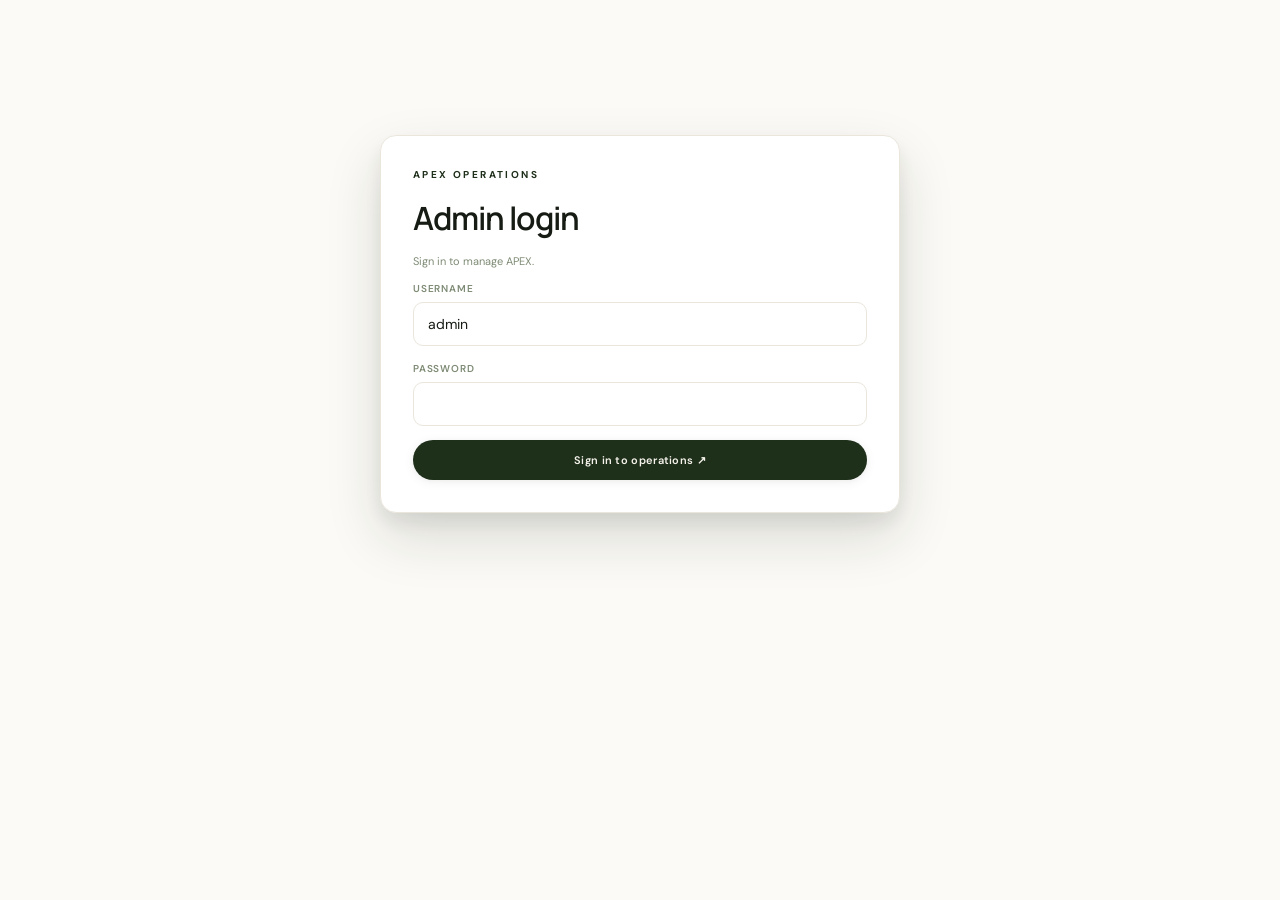
<file: frontend/admin.html>
<!doctype html><html lang="en"><head><meta charset="utf-8"><meta name="viewport" content="width=device-width,initial-scale=1"><title>APEX — Private Operations</title><link rel="stylesheet" href="customer.css"></head><body><div id="app"></div><div id="overlay"></div><div id="toast" role="status"></div><script>window.ADMIN_MODE=true;</script><script src="customer.js"></script></body></html>
</file>
<file: frontend/customer.css>
@font-face{font-family:'DM Sans';font-style:normal;font-weight:400;font-display:swap;src:url(assets/font-6.woff2) format('woff2')}
@font-face{font-family:'DM Sans';font-style:normal;font-weight:500;font-display:swap;src:url(assets/font-2.woff2) format('woff2')}
@font-face{font-family:'DM Sans';font-style:normal;font-weight:600;font-display:swap;src:url(assets/font-0.woff2) format('woff2')}
@font-face{font-family:'DM Sans';font-style:normal;font-weight:700;font-display:swap;src:url(assets/font-1.woff2) format('woff2')}
@font-face{font-family:'Manrope';font-style:normal;font-weight:400;font-display:swap;src:url(assets/font-3.woff2) format('woff2')}
@font-face{font-family:'Manrope';font-style:normal;font-weight:500;font-display:swap;src:url(assets/font-4.woff2) format('woff2')}
@font-face{font-family:'Manrope';font-style:normal;font-weight:600;font-display:swap;src:url(assets/font-5.woff2) format('woff2')}
@font-face{font-family:'Manrope';font-style:normal;font-weight:700;font-display:swap;src:url(assets/font-8.woff2) format('woff2')}
@font-face{font-family:'Manrope';font-style:normal;font-weight:800;font-display:swap;src:url(assets/font-7.woff2) format('woff2')}
*{box-sizing:border-box}
:root{
  --bg:#fbfaf6;
  --bg-2:#f5f2eb;
  --panel:#ffffff;
  --panel-2:#fcfbf7;
  --line:#eae6dc;
  --line-2:#e3ddd2;
  --text:#161c14;
  --muted:#7e8b75;
  --lime:#1e2f1a;
  --lime-bright:#d2ed9e;
  --lime-soft:#eef3e3;
  --depth-1:0 2px 12px rgba(28,33,18,.06),0 1px 4px rgba(28,33,18,.04);
  --depth-2:0 12px 32px rgba(28,33,18,.10),0 4px 12px rgba(28,33,18,.06);
  --depth-3:0 24px 56px rgba(28,33,18,.14),0 10px 20px rgba(28,33,18,.08);
  --ease-hayler:cubic-bezier(.23,1,.32,1);
  --ease-smooth:cubic-bezier(.16,1,.3,1);
}
html{scroll-behavior:smooth}
body{margin:0;background:var(--bg);color:var(--text);font:14px 'DM Sans',Arial,sans-serif;-webkit-font-smoothing:antialiased}
button,input,select,textarea{font:inherit}
button,a{cursor:pointer}
button{color:inherit}
a{color:inherit;text-decoration:none}
button{border:0;background:none}
input,select,textarea{width:100%;color:var(--text);background:#fff;border:1px solid var(--line);border-radius:10px;padding:12px 14px;outline-color:var(--lime);transition:border-color .3s,box-shadow .3s}
input:focus,select:focus,textarea:focus{border-color:var(--lime);box-shadow:0 0 0 3px rgba(30,47,26,.10)}
label{display:block;font-size:10px;letter-spacing:.8px;text-transform:uppercase;color:var(--muted);margin-bottom:7px;font-weight:600}
h1,h2,h3,p{margin-top:0}
p{line-height:1.8}
h1,h2,h3{font-weight:600;letter-spacing:-1px}
.wrap{max-width:1320px;margin:auto;padding:0 48px}
.eyebrow{font-size:10px;letter-spacing:2.4px;color:var(--lime);text-transform:uppercase;margin-bottom:15px;font-weight:700}
.muted{color:var(--muted)}
.small{font-size:11px}
.pill{display:inline-flex;padding:7px 12px;border-radius:100px;background:var(--lime-soft);color:var(--lime);font-size:10px;letter-spacing:.3px;font-weight:600;border:1px solid #d8dfcf}
.btn{display:inline-flex;align-items:center;justify-content:center;gap:10px;background:var(--lime);color:#f5f3eb;border-radius:100px;padding:13px 20px;font-size:11px;font-weight:600;letter-spacing:.3px;transition:transform .5s var(--ease-hayler),box-shadow .5s var(--ease-hayler),background .3s,color .3s;box-shadow:var(--depth-1);position:relative;overflow:hidden;isolation:isolate;will-change:transform}
.btn::before{content:'';position:absolute;inset:0;background:radial-gradient(circle at 50% 50%,rgba(255,255,255,.12),transparent 70%);opacity:0;transition:opacity .5s;pointer-events:none}
.btn:hover{transform:translateY(-2px);box-shadow:var(--depth-2)}
.btn:hover::before{opacity:1}
.btn:active{transform:translateY(-1px) scale(.98)}
.btn.ghost{border:1px solid var(--line-2);background:transparent;color:var(--text)}
.btn.ghost:hover{background:var(--panel);border-color:var(--lime);box-shadow:var(--depth-1)}
.btn.dark{background:#242e1f;color:var(--lime-bright);border:1px solid #2f3d29}
.btn.dark:hover{background:#1e2f1a;color:#e8f0d8}
.btn.full{width:100%}
.btn:disabled{opacity:.4;cursor:not-allowed;transform:none;box-shadow:none}
.topline{background:var(--lime);color:var(--lime-bright);border-bottom:1px solid #2a3d24;text-align:center;padding:10px 15px;font-size:9px;letter-spacing:1.6px;font-weight:600}
.header{height:84px;display:flex;align-items:center;justify-content:space-between;gap:20px;background:rgba(251,250,246,.88);backdrop-filter:blur(16px) saturate(1.2);position:sticky;top:0;z-index:20;border-bottom:1px solid var(--line)}
.logo{font-size:24px;letter-spacing:4px;font-weight:800;display:flex;gap:10px;align-items:center;color:var(--text)}
.apex-mark{width:32px;height:32px;display:grid;place-items:center;background:var(--lime);color:var(--lime-bright);border-radius:8px;position:relative;overflow:hidden;flex-shrink:0;transition:transform .6s var(--ease-hayler)}
.apex-mark svg{width:18px;height:18px;display:block}
.logo:hover .apex-mark{transform:rotate(-8deg) scale(1.06)}
.logo sup{font-size:8px;opacity:.6;letter-spacing:1px}
.nav{display:flex;align-items:center;gap:28px;color:var(--muted);font-size:11px;font-weight:500}
.nav a{position:relative;padding-bottom:2px;transition:color .3s}
.nav a::after{content:'';position:absolute;left:0;right:0;bottom:-3px;height:1px;background:var(--lime);transform:scaleX(0);transform-origin:left;transition:transform .6s var(--ease-hayler)}
.nav a:hover,.nav a.current{color:var(--text)}
.nav a:hover::after,.nav a.current::after{transform:scaleX(1)}
.header-actions{display:flex;align-items:center;gap:14px;font-size:11px;position:relative}
.basket{position:relative;width:38px;height:38px;display:grid;place-items:center;border:1px solid var(--line);border-radius:50%;background:var(--panel);transition:all .3s}
.basket:hover{border-color:var(--lime);transform:translateY(-1px)}
.basket span{font-size:9px;background:var(--lime);color:var(--lime-bright);border-radius:50%;padding:3px 5px;position:absolute;right:-6px;top:-4px;min-width:18px;text-align:center}
.notif-btn{position:relative;width:38px;height:38px;display:grid;place-items:center;border:1px solid var(--line);border-radius:50%;background:var(--panel);transition:all .4s var(--ease-hayler)}
.notif-btn:hover{background:#fff;border-color:var(--lime);transform:translateY(-1px);box-shadow:var(--depth-1)}
.notif-btn.has-unread::after{content:'';position:absolute;top:5px;right:6px;width:8px;height:8px;background:#e85d4a;border-radius:50%;box-shadow:0 0 0 2px var(--bg)}
.notif-dropdown{position:absolute;top:52px;right:0;width:380px;max-width:92vw;background:#fff;border:1px solid var(--line);border-radius:16px;box-shadow:var(--depth-3);padding:8px;z-index:50;opacity:0;transform:translateY(10px) scale(.98);pointer-events:none;transition:all .5s var(--ease-hayler)}
.notif-dropdown.open{opacity:1;transform:none;pointer-events:auto}
.notif-item{padding:14px 12px;border-radius:10px;display:flex;gap:12px;align-items:flex-start;transition:background .3s}
.notif-item:hover{background:var(--bg-2)}
.notif-item .dot{width:8px;height:8px;border-radius:50%;background:var(--lime);margin-top:6px;flex-shrink:0}
.notif-item.unread .dot{background:#e85d4a;box-shadow:0 0 8px rgba(232,93,74,.4)}
.notif-item b{font-size:12px;display:block;margin-bottom:4px;color:var(--text)}
.notif-item p{font-size:11px;color:var(--muted);margin:0;line-height:1.5}
.hero{position:relative;min-height:560px;overflow:hidden;border-radius:18px;background:#1c2318;isolation:isolate;display:flex;align-items:center;box-shadow:var(--depth-2)}
.hero>img{position:absolute;inset:0;width:100%;height:100%;object-fit:cover;object-position:center 55%;z-index:-2;filter:brightness(.78) saturate(1.05);transition:transform 1.8s var(--ease-smooth)}
.hero:hover>img{transform:scale(1.03)}
.hero:after{content:'';position:absolute;inset:0;background:linear-gradient(90deg,rgba(18,24,15,.82) 0%,rgba(18,24,15,.38) 50%,rgba(18,24,15,.08) 100%);z-index:-1}
.hero-copy{padding:56px;max-width:680px;transition:transform .8s var(--ease-hayler)}
.hero:hover .hero-copy{transform:translateY(-2px)}
.hero h1{font-size:64px;line-height:1.08;letter-spacing:-3px;margin:20px 0;color:#fbfaf6}
.hero h1 em{color:var(--lime-bright);font-style:normal}
.hero p{color:#d6ddd0;font-size:13px;max-width:360px;margin-bottom:28px;line-height:1.7}
.hero-bottom{position:absolute;right:32px;bottom:28px;text-align:right;color:#e8ece3}
.hero-bottom b{font-size:11px;font-weight:600;letter-spacing:.5px}
.hero-bottom p{font-size:9px;letter-spacing:1.4px;color:#c5cec0;margin:8px 0 0}
.hero-index{position:absolute;right:32px;top:28px;font-size:9px;letter-spacing:2.8px;color:#d8e0d0;background:rgba(0,0,0,.22);backdrop-filter:blur(8px);padding:8px 12px;border-radius:100px;border:1px solid rgba(255,255,255,.12)}
.searchbox{position:relative;z-index:3;margin:-36px 30px 0;border:1px solid var(--line);box-shadow:var(--depth-2);background:rgba(255,255,255,.92);backdrop-filter:blur(18px) saturate(1.2);border-radius:16px;padding:20px 22px;display:grid;grid-template-columns:1.2fr 1fr 1fr 1fr auto;gap:18px;align-items:end}
.searchbox label{font-size:9px}
.searchbox input,.searchbox select{background:transparent;border:0;border-bottom:1px solid var(--line-2);border-radius:0;padding:10px 0;font-size:12px}
.searchbox input:focus,.searchbox select:focus{box-shadow:none;border-bottom-color:var(--lime)}
.section{padding-top:64px;padding-bottom:15px}
.section-head{display:flex;justify-content:space-between;align-items:end;margin-bottom:28px;gap:20px}
.section-head h2{font-size:36px;margin:0 0 10px;color:var(--text)}
.section-head p{font-size:13px;color:var(--muted);margin:0}
.text-btn{color:var(--lime);font-size:12px;white-space:nowrap;font-weight:600}
.text-btn:hover{text-decoration:underline}
.filters{display:flex;gap:9px;align-items:center;flex-wrap:wrap;margin-bottom:26px}
.chip{padding:10px 18px;border:1px solid var(--line-2);color:var(--muted);border-radius:100px;font-size:11px;font-weight:500;background:var(--panel);transition:all .3s}
.chip:hover{border-color:var(--lime);color:var(--text);transform:translateY(-1px)}
.chip.selected{background:var(--lime);color:var(--lime-bright);border-color:var(--lime);box-shadow:var(--depth-1)}
.filters select{margin-left:auto;width:auto;font-size:11px;padding:10px 14px;border-radius:100px;background:var(--panel)}
.cars{display:grid;grid-template-columns:repeat(3,minmax(0,1fr));gap:24px;perspective:none}
.car{background:var(--panel);border:1px solid var(--line);border-radius:16px;overflow:hidden;transform:translateZ(0);transition:transform .7s var(--ease-hayler),box-shadow .7s var(--ease-hayler),border-color .4s;box-shadow:var(--depth-1);will-change:transform;position:relative;isolation:isolate}
.car:hover{transform:translateY(-6px);border-color:#c5c0b3;box-shadow:var(--depth-3)}
.car-photo{position:relative;height:240px;overflow:hidden;background:var(--bg-2)}
.car-photo img{width:100%;height:100%;object-fit:contain;object-position:center;background:var(--bg-2,#f4f4f2);transform:scale(1);transition:transform 1.2s var(--ease-smooth),filter .6s var(--ease-hayler);will-change:transform;filter:saturate(.96) brightness(.98)}
.car:hover .car-photo img{transform:scale(1.05);filter:saturate(1.02) brightness(1)}
.car-photo::after{content:'';position:absolute;inset:0;background:linear-gradient(0deg,rgba(22,28,20,.18) 0%,transparent 55%);opacity:0;transition:opacity .6s;pointer-events:none}
.car:hover .car-photo::after{opacity:1}
.car-photo .pill{position:absolute;top:14px;left:14px;background:rgba(255,255,255,.92);color:var(--text);backdrop-filter:blur(10px);border:1px solid rgba(0,0,0,.06);z-index:2;transition:transform .4s var(--ease-hayler);box-shadow:var(--depth-1)}
.car:hover .car-photo .pill{transform:translateY(-1px)}
.pk-badge{position:absolute;top:14px;right:14px;background:var(--lime);color:var(--lime-bright);padding:7px 12px;border-radius:100px;font-size:8px;letter-spacing:1.2px;font-weight:700;box-shadow:var(--depth-1);z-index:2;transition:transform .4s var(--ease-hayler)}
.car:hover .pk-badge{transform:translateY(-1px)}
.photo-arrow{position:absolute;bottom:14px;right:14px;width:36px;height:36px;border:1px solid rgba(255,255,255,.7);background:rgba(255,255,255,.88);backdrop-filter:blur(10px);display:grid;place-items:center;border-radius:50%;font-size:16px;color:var(--lime);z-index:2;transition:transform .5s var(--ease-hayler),background .3s,color .3s,border-color .3s;box-shadow:var(--depth-1)}
.car:hover .photo-arrow{transform:scale(1.08);background:var(--lime);color:var(--lime-bright);border-color:var(--lime)}
.car-body{padding:22px;background:var(--panel);transition:transform .5s var(--ease-hayler)}
.car:hover .car-body{transform:translateY(-1px)}
.car-category{font-size:8px;color:var(--muted);letter-spacing:2.2px;margin-bottom:10px;font-weight:700;text-transform:uppercase}
.car h3{font-size:18px;letter-spacing:-.4px;margin:0;line-height:1.25;color:var(--text)}
.car h3 a{transition:color .3s}
.car:hover h3 a{color:var(--lime)}
.specs{display:flex;gap:14px;margin:12px 0 16px;font-size:10px;color:var(--muted)}
.car-price{border-top:1px solid var(--line);padding-top:16px;display:flex;justify-content:space-between;align-items:center;gap:10px}
.car-price strong{font-size:18px;font-weight:700;letter-spacing:-.3px;color:var(--text)}
.car-price small{color:var(--muted)}
.car-price button{font-size:10px;padding:10px 16px}
.depth-layer{transform:translateZ(0);transition:transform .6s var(--ease-hayler),box-shadow .6s var(--ease-hayler);box-shadow:var(--depth-1);will-change:transform;border-radius:16px}
.depth-layer:hover{transform:translateY(-3px);box-shadow:var(--depth-2)}
.hero.depth-layer{border-radius:18px;overflow:hidden}
.panel.depth-layer,.plan.depth-layer,.driver-card.depth-layer{border-radius:16px;background:var(--panel);border:1px solid var(--line)}
.testimonials{padding:56px 0 10px}
.testimonials .section-head{margin-bottom:24px}
.testimonial-grid{display:grid;grid-template-columns:repeat(3,minmax(0,1fr));gap:22px}
.testimonial-card{background:var(--panel);border:1px solid var(--line);border-radius:16px;padding:22px;display:flex;flex-direction:column;gap:10px}
.testimonial-stars{color:var(--lime);font-size:14px;letter-spacing:2px}
.testimonial-body{font-size:13px;color:var(--text);line-height:1.6;margin:0}
.testimonial-meta{font-size:12px;color:var(--muted);margin:0}
.testimonials-empty{font-size:13px;color:var(--muted)}
@media (max-width:900px){.testimonial-grid{grid-template-columns:1fr}}
.benefits{display:grid;grid-template-columns:repeat(3,1fr);gap:28px;border-top:1px solid var(--line);padding:40px 0;margin-top:56px}
.benefit{display:flex;gap:18px;padding:20px;background:var(--panel);border:1px solid var(--line);border-radius:14px;transition:transform .5s var(--ease-hayler),box-shadow .5s}
.benefit:hover{transform:translateY(-3px);box-shadow:var(--depth-2)}
.benefit .symbol{font-size:22px;color:var(--lime);width:36px;height:36px;display:grid;place-items:center;background:var(--lime-soft);border-radius:50%;flex-shrink:0}
.benefit h3{font-size:14px;margin:2px 0 8px}
.benefit p{font-size:12px;color:var(--muted);margin:0;line-height:1.6}
.owner-banner{padding:40px;display:flex;align-items:center;justify-content:space-between;border-radius:18px;border:1px solid var(--line);background:linear-gradient(135deg,#ffffff 0%,#f5f2eb 100%);margin:24px 0 56px;gap:24px;color:var(--text);box-shadow:var(--depth-2);position:relative;overflow:hidden}
.owner-banner::before{content:'';position:absolute;inset:-40%;background:radial-gradient(circle at 30% 20%,rgba(210,237,158,.22),transparent 50%);pointer-events:none}
.owner-banner h2{font-size:30px;margin:10px 0;color:var(--text)}
.owner-banner p{color:var(--muted);font-size:13px;margin:0}
.owner-banner .btn.ghost{border-color:var(--line-2);color:var(--text);background:#fff}
.owner-banner .btn.ghost:hover{background:var(--lime-soft);border-color:var(--lime)}
.footer{border-top:1px solid var(--line);padding:36px 0 96px;color:var(--muted);background:var(--panel-2);position:relative;z-index:1}
.footer-top{display:flex;justify-content:space-between;align-items:center;gap:20px}
.footer .logo{font-size:19px;color:var(--text)}
.footer-links{display:flex;gap:24px;font-size:11px;font-weight:500}
.footer-links button:hover{color:var(--text)}
.footer-bottom{border-top:1px solid var(--line);margin-top:28px;padding-top:18px;display:flex;justify-content:space-between;font-size:10px;gap:16px}
.footer-credit{white-space:nowrap;letter-spacing:.3px}
.footer-spidy{color:#c8242f;font-weight:800}
.footer-spider{display:inline-flex;vertical-align:-3px;color:var(--text)}
.footer-spider svg{display:block;width:15px;height:15px}
.page-top{padding:44px 0 24px}
.page-top h1{font-size:44px;letter-spacing:-1.5px;margin:10px 0;color:var(--text)}
.page-top p{font-size:13px;color:var(--muted)}
.back{color:var(--muted);font-size:11px;font-weight:500}
.back:hover{color:var(--text)}
.detail-layout{display:grid;grid-template-columns:minmax(0,1.7fr) minmax(300px,1fr);gap:32px;align-items:start}
.gallery-main{position:relative;height:400px;border-radius:16px;overflow:hidden;background:var(--bg-2);box-shadow:var(--depth-1)}
.gallery-main img{width:100%;height:100%;object-fit:contain;object-position:center;background:var(--bg-2,#f4f4f2);cursor:zoom-in;transition:transform 1.2s var(--ease-smooth)}
.gallery-main:hover img{transform:scale(1.02)}
.gallery-label{position:absolute;left:16px;bottom:16px;background:rgba(255,255,255,.92);backdrop-filter:blur(8px);padding:10px 14px;border:1px solid var(--line);border-radius:100px;font-size:10px;font-weight:600;box-shadow:var(--depth-1)}
.gallery-controls{position:absolute;right:14px;bottom:14px;display:flex;gap:8px}
.gallery-controls button{background:rgba(255,255,255,.92);backdrop-filter:blur(8px);width:36px;height:36px;border:1px solid var(--line);border-radius:50%;font-size:16px;transition:all .3s;box-shadow:var(--depth-1)}
.gallery-controls button:hover{background:var(--lime);color:var(--lime-bright);border-color:var(--lime)}
.thumbs{display:grid;grid-template-columns:repeat(3,1fr);gap:12px;margin:14px 0 20px}
.thumb{position:relative;height:100px;padding:0;border:1px solid var(--line);border-radius:12px;overflow:hidden;transition:all .3s}
.thumb.on{border:2px solid var(--lime);box-shadow:var(--depth-1)}
.thumb img{width:100%;height:100%;object-fit:contain;object-position:center;background:var(--bg-2,#f4f4f2);filter:brightness(.92);transition:filter .3s}
.thumb.on img,.thumb:hover img{filter:brightness(1)}
.thumb span{position:absolute;bottom:8px;left:10px;font-size:9px;font-weight:600;background:rgba(255,255,255,.88);padding:4px 8px;border-radius:100px}
.panel{border:1px solid var(--line);background:var(--panel);border-radius:16px;padding:26px;box-shadow:var(--depth-1)}
.reservation{position:sticky;top:100px}
.reservation h2{font-size:30px;margin:12px 0 6px}
.reservation h2 small{font-size:11px;color:var(--muted);letter-spacing:0}
.formgrid{display:grid;grid-template-columns:1fr 1fr;gap:16px}
.wide{grid-column:1/-1}
.field{min-width:0}
.line{display:flex;justify-content:space-between;gap:18px;font-size:12px;color:var(--muted);padding:10px 0}
.line strong{font-weight:600;color:var(--text);white-space:nowrap}
.line.total{border-top:1px solid var(--line);margin-top:12px;padding-top:18px;color:var(--text);font-size:16px}
.line.total strong{color:var(--lime)}
.notice{background:var(--lime-soft);border:1px solid #dde3d2;padding:12px 14px;border-radius:10px;font-size:11px;color:#3a4a32;line-height:1.7;margin:16px 0}
.info-grid{display:grid;grid-template-columns:repeat(3,1fr);gap:12px;margin:20px 0}
.info-box{background:var(--bg-2);border:1px solid var(--line);border-radius:12px;padding:16px}
.info-box small{display:block;color:var(--muted);font-size:9px;margin-bottom:8px;letter-spacing:.6px;text-transform:uppercase;font-weight:700}
.info-box b{font-size:12px;font-weight:600;color:var(--text)}
.detail-section{border-top:1px solid var(--line);padding:24px 0}
.detail-section h3{font-size:20px;color:var(--text)}
.detail-section p{color:var(--muted);font-size:13px}
.checklist{display:grid;grid-template-columns:1fr 1fr;gap:14px;font-size:11px;color:var(--text)}
.checklist span{display:flex;align-items:center;gap:10px}
.checklist span:before{content:'✓';width:20px;height:20px;display:grid;place-items:center;background:var(--lime-soft);color:var(--lime);border-radius:50%;font-size:10px;flex-shrink:0}
details{border-bottom:1px solid var(--line);padding:18px 0}
summary{cursor:pointer;font-size:13px;list-style:none;display:flex;justify-content:space-between;font-weight:600;color:var(--text)}
summary:after{content:'+';color:var(--lime);font-weight:400;font-size:16px}
details[open] summary:after{content:'−'}
details p{font-size:12px;color:var(--muted);margin-top:14px;margin-bottom:0}
.plans{display:grid;grid-template-columns:repeat(3,1fr);gap:22px}
.plan{padding:28px}
.plan.featured{background:var(--lime);color:var(--lime-bright);border-color:var(--lime)}
.plan.featured h3,.plan.featured .plan-price,.plan.featured ul{color:var(--lime-bright)}
.plan.featured .pill{background:rgba(255,255,255,.14);color:var(--lime-bright);border-color:rgba(255,255,255,.18)}
.plan.featured .btn.ghost{border-color:rgba(255,255,255,.22);color:var(--lime-bright)}
.plan h3{font-size:22px;margin:18px 0 10px}
.plan-price{font-size:28px;margin:20px 0;font-weight:700}
.plan-price small{font-size:11px;color:var(--muted);font-weight:400}
.plan ul{padding:0;list-style:none;color:var(--muted);font-size:12px;line-height:2.6}
.plan.featured ul{color:#c8d8b7}
.plan li:before{content:'✓';margin-right:10px;color:var(--lime)}
.plan.featured li:before{color:var(--lime-bright)}
.cart-item{display:grid;grid-template-columns:120px 1fr auto;gap:18px;align-items:center;border-bottom:1px solid var(--line);padding:18px 0}
.cart-item img{width:120px;height:84px;object-fit:cover;border-radius:10px;border:1px solid var(--line)}
.cart-item h3{font-size:16px;margin-bottom:6px}
.cart-item p{font-size:11px;color:var(--muted);margin:0}
.remove{color:#c47a5a;font-size:11px;font-weight:600}
.remove:hover{color:#a85a3c}
.checkout-layout{display:grid;grid-template-columns:minmax(0,1.6fr) minmax(300px,1fr);gap:28px;align-items:start}
.steps{display:flex;gap:20px;margin-bottom:28px;font-size:11px;color:var(--muted);font-weight:500}
.steps span.active{color:var(--text)}
.steps b{border:1px solid currentColor;border-radius:50%;width:24px;height:24px;display:inline-grid;place-items:center;margin-right:8px;font-size:10px}
.formtitle{font-size:20px;margin:0 0 20px;color:var(--text)}
.check{display:flex;gap:10px;align-items:flex-start;font-size:11px;color:var(--muted);line-height:1.6;margin:14px 0}
.check input{width:16px;margin-top:3px;accent-color:var(--lime);flex-shrink:0}
.payment-options{display:grid;grid-template-columns:1fr 1fr;gap:12px}
.pay{border:1px solid var(--line);padding:16px;border-radius:12px;display:flex;align-items:center;gap:12px;color:var(--text);background:var(--panel);transition:all .3s}
.pay:hover{border-color:var(--line-2);transform:translateY(-1px);box-shadow:var(--depth-1)}
.pay input{width:16px;accent-color:var(--lime)}
.pay:has(input:checked){border-color:var(--lime);background:var(--lime-soft);box-shadow:var(--depth-1)}
.pay small{display:block;color:var(--muted);font-size:10px;margin-top:6px}
.empty{text-align:center;padding:70px 20px}
.empty h2{font-size:30px;color:var(--text)}
.empty p{color:var(--muted);font-size:13px}
.success-symbol{border:1px solid #d8dfcf;background:var(--lime-soft);width:72px;height:72px;display:grid;place-items:center;margin:0 auto 24px;font-size:28px;border-radius:50%;color:var(--lime)}
.mybooking{margin-bottom:18px}
.booking-top{display:flex;justify-content:space-between;align-items:center;margin-bottom:16px}
.booking-top h3{margin:0;font-size:17px}
.modal-bg{position:fixed;inset:0;background:rgba(20,24,18,.48);backdrop-filter:blur(10px);z-index:100;display:grid;grid-template-columns:minmax(0,1fr);place-items:center;padding:20px}
.modal{background:#fff;border:1px solid var(--line);border-radius:18px;padding:28px;width:560px;max-width:100%;min-width:0;max-height:90vh;overflow:auto;box-shadow:var(--depth-3)}
.modal-head{display:flex;justify-content:space-between;align-items:center;margin-bottom:20px;gap:14px}
.modal-head h2{font-size:22px;margin:0;color:var(--text)}
.close{font-size:24px;color:var(--muted);width:32px;height:32px;display:grid;place-items:center;border-radius:50%;transition:all .2s}
.close:hover{background:var(--bg-2);color:var(--text)}
.modal.large{width:min(1080px,100%)}
@media(max-width:600px){.modal-bg{padding:12px}.modal,.modal.large{width:100%;max-height:calc(100dvh - 24px)}.modal input[type=file]{min-width:0;max-width:100%}}
.lightbox-image{width:100%;max-height:70vh;object-fit:contain;border-radius:12px}
.lightbox-footer{display:flex;justify-content:space-between;gap:14px;margin-top:16px;font-size:12px;color:var(--muted)}
#toast{position:fixed;bottom:24px;left:50%;transform:translate(-50%,16px);opacity:0;pointer-events:none;padding:14px 22px;border-radius:100px;background:var(--text);color:#fff;z-index:200;transition:all .4s var(--ease-hayler);box-shadow:var(--depth-3);font-size:12px;max-width:90vw;width:max-content;font-weight:500}
#toast.show{opacity:1;transform:translate(-50%,0)}
.admin-top{display:flex;justify-content:space-between;align-items:center;padding:20px 0;gap:16px;border-bottom:1px solid var(--line);margin-bottom:20px}
.admin-tabs{display:flex;gap:8px;flex-wrap:wrap;border-bottom:1px solid var(--line);padding-bottom:18px;margin-bottom:24px}
.admin-stats{display:grid;grid-template-columns:repeat(4,1fr);gap:16px;margin-bottom:24px}
.admin-stats small{color:var(--muted);font-size:10px;letter-spacing:.6px;text-transform:uppercase;font-weight:700}
.admin-stats h2{font-size:24px;margin:10px 0 0;letter-spacing:-.8px;color:var(--text)}
.table-scroll{overflow:auto;border-radius:12px;border:1px solid var(--line);background:var(--panel)}
table{width:100%;border-collapse:collapse;white-space:nowrap;text-align:left}
th{color:var(--muted);font-size:10px;font-weight:600;background:var(--bg-2);letter-spacing:.6px;text-transform:uppercase}
th,td{padding:14px 12px;border-bottom:1px solid var(--line)}
td{font-size:11px;color:var(--text)}
td small{display:block;color:var(--muted);font-size:10px;margin-top:4px}
.driver-grid{display:grid;grid-template-columns:repeat(3,1fr);gap:18px}
.driver-avatar{width:44px;height:44px;background:var(--lime);color:var(--lime-bright);display:grid;place-items:center;font-size:14px;border-radius:50%;margin-bottom:14px;font-weight:700}
.driver-card h3{font-size:17px;margin-bottom:6px;color:var(--text)}
.driver-card p{color:var(--muted);font-size:11px;line-height:1.6}
.owner-steps{display:grid;grid-template-columns:repeat(4,1fr);gap:14px;margin:28px 0}
.owner-step{padding:20px}
.owner-step>b{color:var(--lime);font-size:22px;font-weight:700}
.owner-step h3{font-size:14px;margin:14px 0 8px}
.owner-step p{font-size:11px;color:var(--muted);line-height:1.6}
.button-row{display:flex;justify-content:flex-end;gap:10px;margin-top:20px;flex-wrap:wrap}
.file-note{color:var(--muted);font-size:10px;line-height:1.6}
.fade{animation:apexFade .8s var(--ease-hayler) both}
@keyframes apexFade{from{opacity:0;transform:translateY(14px)}to{opacity:1;transform:none}}
.cars .car{opacity:0;animation:apexCard .7s var(--ease-hayler) both}
.cars .car:nth-child(1){animation-delay:.04s}
.cars .car:nth-child(2){animation-delay:.10s}
.cars .car:nth-child(3){animation-delay:.16s}
.cars .car:nth-child(4){animation-delay:.22s}
.cars .car:nth-child(5){animation-delay:.28s}
.cars .car:nth-child(6){animation-delay:.34s}
.cars .car:nth-child(7){animation-delay:.40s}
.cars .car:nth-child(8){animation-delay:.46s}
.cars .car:nth-child(9){animation-delay:.52s}
.cars .car:nth-child(10){animation-delay:.58s}
.cars .car:nth-child(11){animation-delay:.64s}
.cars .car:nth-child(12){animation-delay:.70s}
.cars .car:nth-child(13){animation-delay:.76s}
@keyframes apexCard{from{opacity:0;transform:translateY(18px) scale(.98)}to{opacity:1;transform:none}}
.auth-panel{max-width:480px;width:100%}
.auth-panel h2{font-size:28px;letter-spacing:-.8px;color:var(--text)}
.auth-panel .field input{transition:border-color .3s,box-shadow .3s}
.auth-switch{margin-top:18px;text-align:center;font-size:11px;color:var(--muted)}
.auth-error{background:#fef1f0;border:1px solid #f0c6c0;color:#9e3a2d;padding:10px 12px;border-radius:10px;font-size:11px;margin-bottom:14px}
.admin-login-wrap{display:grid;place-items:center;min-height:72vh;padding:40px 0}
.admin-login{max-width:520px;width:100%;padding:32px;border:1px solid var(--line);background:#fff;backdrop-filter:blur(20px);box-shadow:var(--depth-3);border-radius:18px}
.admin-login h1{font-size:32px;margin:12px 0;letter-spacing:-1px;color:var(--text)}
.admin-login .apex-mark{width:40px;height:40px;border-radius:10px}
h1,h2,h3,.logo{font-family:Manrope,Arial,sans-serif}
.hero-bottom{bottom:64px}
.page-top+.searchbox{margin:0}
.gallery-main img{transition:opacity .25s,transform 1.2s var(--ease-smooth)}
@media(max-width:1000px){.wrap{padding:0 28px}.nav{gap:16px}.header-actions{gap:10px}.hero h1{font-size:52px}.hero-copy{padding:36px}.searchbox{margin:-28px 18px 0;gap:12px;padding:16px}.cars{gap:16px}.car-body{padding:18px}.car h3{font-size:16px}.car-photo{height:200px}.detail-layout{gap:20px;grid-template-columns:minmax(0,1.35fr) minmax(260px,1fr)}.gallery-main{height:320px}.panel{padding:20px}.checkout-layout{gap:18px}.owner-steps{grid-template-columns:1fr 1fr}.admin-stats h2{font-size:20px}.logo{font-size:20px}}
@media(max-width:760px){.header{height:auto;padding:12px 0;flex-wrap:wrap}.nav{order:3;width:100%;justify-content:center;border-top:1px solid var(--line);padding-top:12px;gap:20px}.header-actions{margin-left:auto}.hero{min-height:460px}.hero-copy{padding:28px}.hero h1{font-size:42px}.searchbox{grid-template-columns:1fr 1fr;margin:-4px 0 0;border-radius:0 0 16px 16px}.searchbox .btn{grid-column:1/-1}.cars{grid-template-columns:1fr 1fr}.benefits{gap:16px}.benefit{padding:16px}.owner-banner{padding:28px;flex-direction:column;align-items:flex-start}.section-head h2{font-size:28px}.detail-layout,.checkout-layout{grid-template-columns:1fr}.reservation{position:static}.gallery-main{height:360px}.plans{grid-template-columns:1fr}.footer-links{gap:14px}.footer-top{align-items:flex-start}.footer-bottom{flex-direction:column}.admin-stats{grid-template-columns:1fr 1fr}.driver-grid{grid-template-columns:1fr 1fr}.admin-top{flex-wrap:wrap}}
@media(max-width:480px){.wrap{padding:0 18px}.header .logo{font-size:18px;letter-spacing:2px}.topline{font-size:8px;letter-spacing:.8px}.hero{min-height:440px}.hero-copy{padding:22px}.hero h1{font-size:38px;letter-spacing:-1.8px}.section{padding-top:40px}.section-head h2{font-size:26px}.cars{grid-template-columns:1fr}.car-photo{height:220px}.benefits{grid-template-columns:1fr}.owner-banner{padding:22px;margin-bottom:32px}.owner-banner h2{font-size:24px}.page-top h1{font-size:32px}.gallery-main{height:260px}.thumb{height:76px}.info-grid{grid-template-columns:1fr 1fr}.formgrid{grid-template-columns:1fr}.wide{grid-column:auto}.formgrid.dates{grid-template-columns:1fr 1fr}.cart-item{grid-template-columns:84px 1fr;gap:12px}.cart-item img{width:84px;height:70px}.cart-item>:last-child{grid-column:2}.steps{gap:8px;font-size:9px}.payment-options{grid-template-columns:1fr}.modal{padding:20px}.modal-head h2{font-size:20px}.owner-steps{grid-template-columns:1fr}.driver-grid{grid-template-columns:1fr}.admin-stats{gap:10px}.admin-stats .panel{padding:14px}.admin-stats h2{font-size:18px}}
/* --- APEX ENHANCED: Chat, Charts, Image Edit, Light Full --- */
.chat-widget{position:fixed;right:20px;bottom:20px;z-index:90;font-family:'DM Sans',Arial,sans-serif}
.chat-fab{width:56px;height:56px;border-radius:50%;background:var(--lime);color:var(--lime-bright);display:grid;place-items:center;font-size:22px;box-shadow:var(--depth-3);transition:transform .4s var(--ease-hayler),box-shadow .4s;border:1px solid #2a3d24;cursor:pointer}
.chat-fab:hover{transform:translateY(-3px) scale(1.04);box-shadow:0 20px 40px rgba(28,33,18,.18)}
.chat-fab.has-unread::after{content:'';position:absolute;top:4px;right:4px;width:12px;height:12px;background:#e85d4a;border-radius:50%;border:2px solid var(--lime)}
.chat-panel{position:absolute;right:0;bottom:72px;width:360px;max-width:88vw;height:460px;background:#fff;border:1px solid var(--line);border-radius:18px;box-shadow:var(--depth-3);display:flex;flex-direction:column;overflow:hidden;opacity:0;transform:translateY(16px) scale(.98);pointer-events:none;transition:all .5s var(--ease-hayler)}
.chat-panel.open{opacity:1;transform:none;pointer-events:auto}
.chat-header{padding:14px 16px;border-bottom:1px solid var(--line);display:flex;justify-content:space-between;align-items:center;background:var(--bg-2);font-size:13px;font-weight:700;color:var(--text)}
.chat-header button{width:28px;height:28px;border-radius:50%;background:#fff;border:1px solid var(--line);display:grid;place-items:center}
.chat-messages{flex:1;overflow:auto;padding:16px;display:flex;flex-direction:column;gap:10px;background:var(--panel)}
.chat-msg{max-width:78%;padding:10px 12px;border-radius:14px;font-size:12px;line-height:1.5;position:relative;word-wrap:break-word}
.chat-msg.user{align-self:flex-end;background:var(--lime);color:var(--lime-bright);border-bottom-right-radius:4px}
.chat-msg.admin{align-self:flex-start;background:var(--bg-2);color:var(--text);border:1px solid var(--line);border-bottom-left-radius:4px}
.chat-msg small{display:block;font-size:9px;opacity:.7;margin-top:4px}
.chat-input{padding:10px;border-top:1px solid var(--line);display:flex;gap:8px;background:#fff}
.chat-input input{flex:1;border-radius:100px;padding:10px 14px;font-size:12px;border:1px solid var(--line)}
.chat-input button{padding:10px 16px;border-radius:100px;background:var(--lime);color:var(--lime-bright);font-size:11px;font-weight:600;border:0}
.chat-empty{padding:40px 20px;text-align:center;color:var(--muted);font-size:12px}

/* Admin charts */
.chart-grid{display:grid;grid-template-columns:1.2fr .8fr;gap:20px;margin:24px 0}
.chart-panel{padding:22px;border-radius:16px;background:#fff;border:1px solid var(--line);box-shadow:var(--depth-1)}
.chart-panel h3{font-size:14px;margin:0 0 14px;color:var(--text);letter-spacing:-.2px}
.bar-chart{display:flex;align-items:end;gap:10px;height:160px;padding:10px 0 0;border-bottom:1px solid var(--line);border-left:1px solid var(--line);margin:10px 0}
.bar-group{flex:1;display:flex;flex-direction:column;align-items:center;gap:6px}
.bar{width:100%;max-width:44px;background:linear-gradient(180deg,var(--lime) 0%,#2a3d24 100%);border-radius:8px 8px 2px 2px;min-height:4px;transition:height .8s var(--ease-hayler);position:relative}
.bar:hover{filter:brightness(1.1)}
.bar-group span{font-size:9px;color:var(--muted);font-weight:600;letter-spacing:.3px}
.bar-value{position:absolute;top:-18px;left:50%;transform:translateX(-50%);font-size:9px;background:var(--text);color:#fff;padding:2px 6px;border-radius:100px;white-space:nowrap;opacity:0;transition:opacity .3s;pointer-events:none}
.bar:hover .bar-value{opacity:1}
.donut-legend{display:flex;flex-direction:column;gap:10px;margin-top:12px}
.legend-item{display:flex;align-items:center;gap:10px;font-size:11px;color:var(--text)}
.legend-dot{width:10px;height:10px;border-radius:50%;flex-shrink:0}
.timeline{position:relative;padding-left:20px}
.timeline::before{content:'';position:absolute;left:6px;top:4px;bottom:4px;width:1px;background:var(--line)}
.timeline-item{position:relative;padding:12px 0 12px 16px;border-bottom:1px dashed var(--line)}
.timeline-item::before{content:'';position:absolute;left:-14px;top:18px;width:8px;height:8px;background:var(--lime);border-radius:50%;border:2px solid #fff;box-shadow:0 0 0 1px var(--line)}
.timeline-item b{font-size:12px;display:block;color:var(--text)}
.timeline-item p{font-size:11px;color:var(--muted);margin:4px 0 0;line-height:1.5}
.timeline-item small{font-size:9px;color:var(--muted);opacity:.8}

/* Fleet image edit */
.fleet-edit-preview{display:flex;gap:10px;flex-wrap:wrap;margin-top:10px}
.fleet-edit-preview img{width:96px;height:72px;object-fit:cover;border-radius:10px;border:1px solid var(--line);box-shadow:var(--depth-1)}
.image-upload-box{border:1px dashed var(--line-2);border-radius:12px;padding:14px;background:var(--bg-2);transition:border-color .3s}
.image-upload-box:hover{border-color:var(--lime)}
.image-upload-box input{border:0;padding:0;background:transparent}

/* Hero - fixed for light theme: dark hero works with light site, professional */
.hero{background:#161c14}
.hero>img{filter:brightness(.82) saturate(1.05)}
.hero:after{background:linear-gradient(90deg,rgba(12,16,10,.88) 0%,rgba(12,16,10,.42) 50%,rgba(12,16,10,.12) 100%)}

@media(max-width:900px){.chart-grid{grid-template-columns:1fr}.chat-panel{width:92vw;right:-6px}}
@media(prefers-reduced-motion:reduce){.fade,.cars .car,.depth-layer,.car-photo img,.btn{animation:none!important;transition:none!important;transform:none!important}.car:hover,.depth-layer:hover,.btn:hover{transform:none!important;box-shadow:var(--depth-1)!important}}

/* ===================== APEX V3 ===================== */
/* green topline strip removed */
.topline{display:none!important}
/* hero text always readable on dark imagery */
.v3-hero::after{content:"";position:absolute;inset:0;background:linear-gradient(100deg,rgba(10,14,8,.62) 0%,rgba(10,14,8,.30) 55%,rgba(10,14,8,.05) 100%);pointer-events:none}
.v3-hero .hero-copy{position:relative;z-index:2;top:clamp(64px,6vw,88px)}
.v3-hero .hero-copy .eyebrow,.v3-hero .hero-copy p{color:#f3f1e9;text-shadow:0 2px 10px rgba(0,0,0,.55)}
.v3-hero h1{color:#ffffff;text-shadow:0 3px 16px rgba(0,0,0,.6)}
.v3-hero h1 em{color:var(--lime-bright)}
.v3-hero .hero-copy .btn{box-shadow:0 4px 18px rgba(0,0,0,.35)}
.v3-hero .hero-bottom{position:relative;z-index:2;color:#f3f1e9;text-shadow:0 2px 8px rgba(0,0,0,.5)}
/* hourly + daily rates on cards */
.v3-rates{display:flex;gap:14px;align-items:baseline;margin:10px 0 2px;padding:8px 10px;background:var(--lime-soft);border:1px solid var(--line);border-radius:10px}
.v3-rates span{display:flex;align-items:baseline;gap:3px}
.v3-rates b{font-size:14px;color:var(--text)}
.v3-rates small{font-size:9px;color:var(--muted);letter-spacing:.6px}
.car-price .btn{flex:1}
/* upload previews */
.v3-upload-preview{margin-top:8px;min-height:4px}
.v3-upload-preview img{display:block}
/* 6-column search wraps gracefully */
.v3-searchbox{grid-template-columns:1.1fr .9fr .7fr .9fr .7fr 1fr auto}
@media(max-width:1000px){.v3-searchbox{grid-template-columns:1fr 1fr 1fr}}
@media(max-width:640px){.v3-searchbox{grid-template-columns:1fr 1fr}}
/* no horizontal scroll anywhere */
html,body{overflow-x:hidden;max-width:100%}
img{max-width:100%}
.table-scroll{overflow-x:auto;max-width:100%}
@media(max-width:760px){.car-price{flex-direction:column}.car-price .btn{width:100%}.admin-stats{grid-template-columns:1fr 1fr}}
@media(max-width:480px){.admin-stats{grid-template-columns:1fr}}

/* A slim, continuously moving ribbon beneath the search form. */
.trust{display:flex;align-items:center;height:42px;margin-top:14px;overflow:hidden;position:relative;border-top:1px solid var(--line);border-bottom:1px solid var(--line);background:var(--panel);color:var(--muted)}
.trust::before,.trust::after{content:'';position:absolute;top:0;bottom:0;width:48px;z-index:1;pointer-events:none}
.trust::before{left:0;background:linear-gradient(90deg,var(--panel),transparent)}
.trust::after{right:0;background:linear-gradient(270deg,var(--panel),transparent)}
.trust-track{display:flex;width:max-content;animation:apexMarquee 38s linear infinite}
.trust-group{display:flex;align-items:center;flex:none;gap:48px;padding-right:48px}
.trust span{white-space:nowrap;display:flex;align-items:center;font-size:10px;font-weight:600;letter-spacing:.25px}
.trust span::before{content:'✦';color:var(--lime);margin-right:11px;font-size:9px}
@keyframes apexMarquee{to{transform:translateX(-50%)}}
@media(max-width:760px){.v3-hero .hero-copy{top:clamp(54px,9vw,64px)}.trust{height:38px;margin-top:10px}.trust-group{gap:36px;padding-right:36px}}
@media(prefers-reduced-motion:reduce){.trust-track{animation:none}}

/* Equal-size photo frames: a soft photo backdrop fills differing aspect ratios, while the full car stays visible. */
.cars{grid-auto-rows:1fr;align-items:stretch;gap:20px}
.cars .car{display:flex;flex-direction:column;min-width:0}
.cars .car-photo{display:block;flex:none;height:auto!important;aspect-ratio:16/10;background:#eef0ec}
.cars .car .car-photo img.car-photo-backdrop{position:absolute;inset:-16px;width:calc(100% + 32px);height:calc(100% + 32px);object-fit:cover;filter:blur(27px) brightness(1.15) saturate(.8);opacity:.55;pointer-events:none;transform:none;transition:none;will-change:auto;background:transparent}
.cars .car .car-photo img.car-photo-main{position:absolute;inset:0;width:100%;height:100%;object-fit:contain;object-position:center;filter:none;transform:none;transition:transform .65s var(--ease-smooth);will-change:auto;background:transparent}
.cars .car:hover .car-photo .car-photo-main{filter:none;transform:none}
@media(hover:hover) and (pointer:fine){body:not(.page-admin) .cars .car:hover .car-photo .car-photo-main,body:not(.page-admin) .cars .car:focus-within .car-photo .car-photo-main{transform:scale(1.035)}}
@media(min-width:761px) and (max-width:980px){body:not(.page-admin) .cars{grid-template-columns:repeat(2,minmax(0,1fr))}}
@media(min-width:481px) and (max-width:1100px){body.page-admin .admin-workspace .cars{grid-template-columns:repeat(2,minmax(0,1fr))}}
@media(min-width:481px) and (max-width:1150px){body.page-admin .admin-workspace .driver-grid{grid-template-columns:repeat(2,minmax(0,1fr))}}
.car-photo::after,.photo-arrow{display:none}
.car-body{flex:1;display:flex;flex-direction:column;gap:10px;min-height:99px;padding:16px 20px 19px;transition:none}
.car:hover .car-body{transform:none}
.car h3{font-size:16px;line-height:1.35;min-height:2.7em;display:-webkit-box;-webkit-line-clamp:2;-webkit-box-orient:vertical;overflow:hidden}
.car-rent{margin-top:auto;display:flex;align-items:baseline;justify-content:space-between;flex-wrap:wrap;gap:5px 10px}
.car-daily{display:flex;align-items:baseline;gap:4px;white-space:nowrap}
.car-rent strong{font-size:16px;letter-spacing:-.2px}
.car-rent span{font-size:11px;color:var(--muted)}
.car-hourly{font-size:11px;color:var(--muted);white-space:nowrap;font-weight:500}
.section-intro{max-width:36em;line-height:1.5}
.car-status.pill{top:12px;left:12px;background:#ebf3e6;color:#284f32;border:1px solid #d4e4cd;box-shadow:none;backdrop-filter:none;font-size:10px}
.car-status.pill.is-rented{background:#fff1eb;color:#914a2e;border-color:#efd4c7}
.car:hover .car-status{transform:none}
.admin-access{display:inline-flex;align-items:center;gap:7px;border:1px solid var(--line-2);border-radius:100px;padding:7px 12px;color:var(--text)!important;font-weight:600}
.admin-access:hover{background:var(--lime-soft)}
.notif-menu-head{display:flex;justify-content:space-between;align-items:center;padding:10px 8px 13px;border-bottom:1px solid var(--line);font-size:12px}
.notif-menu-head .muted{font-weight:400;margin-left:4px}
.notif-menu-list{max-height:360px;overflow-y:auto}
.notif-item{width:100%;text-align:left;border-bottom:1px solid var(--line);background:transparent}
.notif-item:last-child{border-bottom:0}
.notif-item>span:last-child{min-width:0;flex:1}
.notif-item .notif-message,.notif-item small{display:block;color:var(--muted);font-size:11px;line-height:1.5}
.notif-item:not(.unread) .dot{visibility:hidden}
.notif-empty{padding:18px;text-align:center;margin:0}
.notification-target{outline:2px solid #7a9949;outline-offset:4px;border-radius:12px}
/* A persistent support inbox replaces the separate Messages page. */
.admin-top{position:relative;z-index:26}
.admin-head-actions{display:flex;align-items:center;gap:10px;position:relative}
.admin-head-actions .notif-dropdown{top:50px;right:0}
.admin-heading{padding:23px 0 6px}
.admin-heading h1{font-size:33px;margin:2px 0 10px}
.admin-workspace{display:grid;grid-template-columns:minmax(0,1fr) minmax(300px,340px);gap:22px;align-items:start;padding-bottom:60px}
.admin-content{min-width:0}
.admin-inbox-shell{position:sticky;top:16px;z-index:19}
.inbox-panel{height:min(78vh,710px);min-height:500px;display:flex;flex-direction:column;border:1px solid var(--line);border-radius:16px;overflow:hidden;background:#fff;box-shadow:var(--depth-1)}
.inbox-head{display:flex;justify-content:space-between;align-items:center;padding:17px 18px 14px;border-bottom:1px solid var(--line)}
.inbox-head small{font-size:9px;color:var(--muted);letter-spacing:1.4px;font-weight:700}
.inbox-head h2{font-size:18px;margin:3px 0 0;letter-spacing:-.5px}
.inbox-count{flex:none;display:inline-flex;align-items:center;justify-content:center;border-radius:100px;background:#a73831;color:white;font-size:10px;font-weight:700;min-width:21px;padding:3px 7px}
.inbox-threads{max-height:162px;overflow:auto;border-bottom:1px solid var(--line);flex:none}
.inbox-thread{display:flex;justify-content:space-between;align-items:center;gap:8px;width:100%;padding:12px 15px;text-align:left;border-bottom:1px solid var(--line);background:#fff}
.inbox-thread:last-child{border-bottom:0}
.inbox-thread:hover,.inbox-thread.selected{background:var(--bg-2)}
.inbox-thread span:first-child{min-width:0}
.inbox-thread b{display:block;font-size:12px;white-space:nowrap;overflow:hidden;text-overflow:ellipsis}
.inbox-thread small{display:block;color:var(--muted);white-space:nowrap;overflow:hidden;text-overflow:ellipsis;font-size:10px;margin-top:3px}
.inbox-current{display:flex;align-items:center;justify-content:space-between;padding:12px 15px;border-bottom:1px solid var(--line);font-size:12px}
.inbox-current small{color:var(--muted)}
.inbox-messages{flex:1;min-height:155px;overflow:auto;padding:14px;display:flex;flex-direction:column;gap:10px;background:#faf9f6}
.inbox-compose{flex:none}
.inbox-compose input{min-width:0}
.owner-wallet{margin-bottom:20px}
.owner-wallet small{color:var(--muted);font-size:11px}
.owner-wallet h2{margin:5px 0 0;font-size:22px}
/* Keep secondary pages and operations still and focused. */
html{scroll-behavior:auto}
body:not(.page-home) .fade,body:not(.page-home) .cars .car{animation:none!important;opacity:1!important;transform:none!important}
body:not(.page-home) .depth-layer{transition:none;will-change:auto}
body:not(.page-home) .depth-layer:hover,body:not(.page-home) .car:hover{transform:none;box-shadow:var(--depth-1)}
body:not(.page-home) .btn,body:not(.page-home) .benefit,body:not(.page-home) .gallery-main img{transition:background-color .18s,border-color .18s,color .18s;will-change:auto}
body:not(.page-home) .btn:hover,body:not(.page-home) .benefit:hover,body:not(.page-home) .gallery-main:hover img{transform:none;box-shadow:var(--depth-1)}
body:not(.page-home) .bar,body:not(.page-home) .nav a::after{transition:none}
@media(max-width:1250px){.admin-workspace .admin-stats{grid-template-columns:repeat(2,minmax(0,1fr))}.admin-workspace .chart-grid{grid-template-columns:1fr}}
@media(max-width:850px){.admin-workspace{display:block;padding-bottom:55vh}.admin-inbox-shell{position:fixed;top:auto;right:12px;bottom:12px;width:min(340px,calc(100vw - 24px));z-index:30}.inbox-panel{height:min(50vh,455px);min-height:285px;box-shadow:var(--depth-3)}.admin-tabs{flex-wrap:nowrap;overflow-x:auto;padding-bottom:12px}.admin-tabs .chip{flex:none}}
@media(max-width:600px){.admin-top{flex-wrap:wrap;gap:8px}.admin-head-actions{width:100%;justify-content:flex-end}.admin-head-actions .btn{padding:9px 12px;font-size:10px}.admin-heading h1{font-size:28px}.admin-workspace .admin-stats{grid-template-columns:repeat(2,minmax(0,1fr))}.admin-access span{display:none}.notif-dropdown{right:0}.car h3{font-size:15px}.car-body{min-height:94px}}
.inbox-panel:not(:has(.inbox-thread)){height:auto;min-height:220px}
@media(max-width:850px){.inbox-panel:not(:has(.inbox-thread)){min-height:150px}}
body:not(.page-home) .notif-dropdown,body:not(.page-home) .chat-panel{transition:none;transform:none}
body:not(.page-home) .chat-fab,body:not(.page-home) .chip,body:not(.page-home) .thumb,body:not(.page-home) .basket,body:not(.page-home) .notif-btn,body:not(.page-home) .apex-mark{transition:none;will-change:auto}
body:not(.page-home) .chat-fab:hover,body:not(.page-home) .chip:hover,body:not(.page-home) .thumb:hover,body:not(.page-home) .apex-mark:hover{transform:none}
.inbox-toggle{display:flex;align-items:center;gap:12px;padding:0;border:0;background:none;color:inherit;font:inherit;text-align:left;pointer-events:none}
.inbox-toggle-icon{display:none}
@media(max-width:850px){
  .admin-workspace{padding-bottom:110px}
  .inbox-toggle{flex:1;justify-content:space-between;cursor:pointer;pointer-events:auto}
  .inbox-toggle-icon{display:inline-block;font-size:25px;line-height:1;color:var(--ink)}
  .admin-inbox-shell:not(.expanded) .inbox-panel{height:auto;min-height:0}
  .admin-inbox-shell:not(.expanded) .inbox-panel>:not(.inbox-head){display:none}
  .admin-inbox-shell:not(.expanded) .inbox-head{border-bottom:0}
}
/* Same message bubble on the customer site and in operations. Admins keep
   their live reply inbox when they browse the public-facing website. */
.chat-fab svg{display:block;width:24px;height:24px}
.admin-site-chat .chat-panel{right:0;width:min(400px,calc(100vw - 32px));max-width:none;height:min(70vh,560px)}
.admin-site-chat-panel #admin-site-inbox{height:100%;min-height:0}
.admin-site-chat-panel .inbox-panel,
.admin-site-chat-panel .inbox-panel:not(:has(.inbox-thread)){height:100%;min-height:0;border:0;border-radius:0;box-shadow:none}
.admin-site-chat-panel .inbox-messages{min-height:0}
.admin-site-chat-panel .inbox-threads{max-height:min(26vh,140px)}
.admin-site-chat-panel .inbox-toggle{pointer-events:none;cursor:default}
.admin-site-chat-panel .inbox-toggle-icon{display:none}
.admin-site-chat .chat-panel:not(:has(.inbox-thread)){height:220px}
.application-photos{display:grid;grid-template-columns:repeat(auto-fit,minmax(180px,1fr));gap:12px}
.application-photos img{display:block;width:100%;height:170px;object-fit:contain;border:1px solid var(--line);border-radius:10px;background:var(--bg-2)}
.application-photos figure{margin:0}.application-photos figcaption{font-size:11px;color:var(--muted);padding-top:6px}
.owner-account{margin:0 0 34px}.owner-listed-grid{display:grid;gap:12px}.owner-listed-card{display:grid;grid-template-columns:180px 1fr;gap:16px;align-items:center;padding:12px;border:1px solid var(--line);border-radius:12px;background:var(--bg-2)}
.owner-listed-card>img{width:180px;height:118px;object-fit:cover;border-radius:9px;background:#ece9e0}.owner-ledger{display:grid;gap:9px;margin-top:9px;max-height:300px;overflow:auto}.owner-ledger>div{padding:10px;border:1px solid var(--line);border-radius:8px;background:var(--bg-2)}.owner-ledger p{margin-top:4px}
.owner-edit-image-grid{display:grid;grid-template-columns:repeat(3,minmax(0,1fr));gap:12px;margin-top:10px}.owner-edit-image-slot{padding:10px;border:1px solid var(--line);border-radius:10px;background:var(--bg-2)}.owner-edit-image-slot img{display:block;width:100%;height:120px;object-fit:cover;border-radius:7px;background:#ece9e0;margin:7px 0 9px}.owner-edit-image-slot input{width:100%}
@media(max-width:650px){.owner-listed-card{grid-template-columns:1fr}.owner-listed-card>img{width:100%;height:180px}.owner-edit-image-grid{grid-template-columns:1fr}}

/* Contextual operations drawer: messages never reserve a permanent sidebar. */
body.page-admin .admin-workspace{display:block;padding-bottom:60px}
body.page-admin .admin-content{width:100%}
body.page-admin .admin-inbox-shell{display:none;position:fixed;z-index:80;right:20px;top:82px;width:min(420px,calc(100vw - 40px));max-width:none}
body.page-admin .admin-inbox-shell.expanded{display:block}
body.page-admin .admin-inbox-shell .inbox-panel{height:min(76vh,710px);min-height:430px;box-shadow:var(--depth-3)}
@media(max-width:850px){
  body.page-admin .admin-workspace{padding-bottom:80px}
  body.page-admin .admin-inbox-shell{right:12px;top:auto;bottom:12px;width:calc(100vw - 24px)}
  body.page-admin .admin-inbox-shell .inbox-panel{height:min(72vh,590px);min-height:340px}
}
.payment-pending{background:#fff8dd!important;border-left:3px solid #d79b00}
.payment-pending-label{display:block;color:#8b5700;font-size:11px}
</file>
